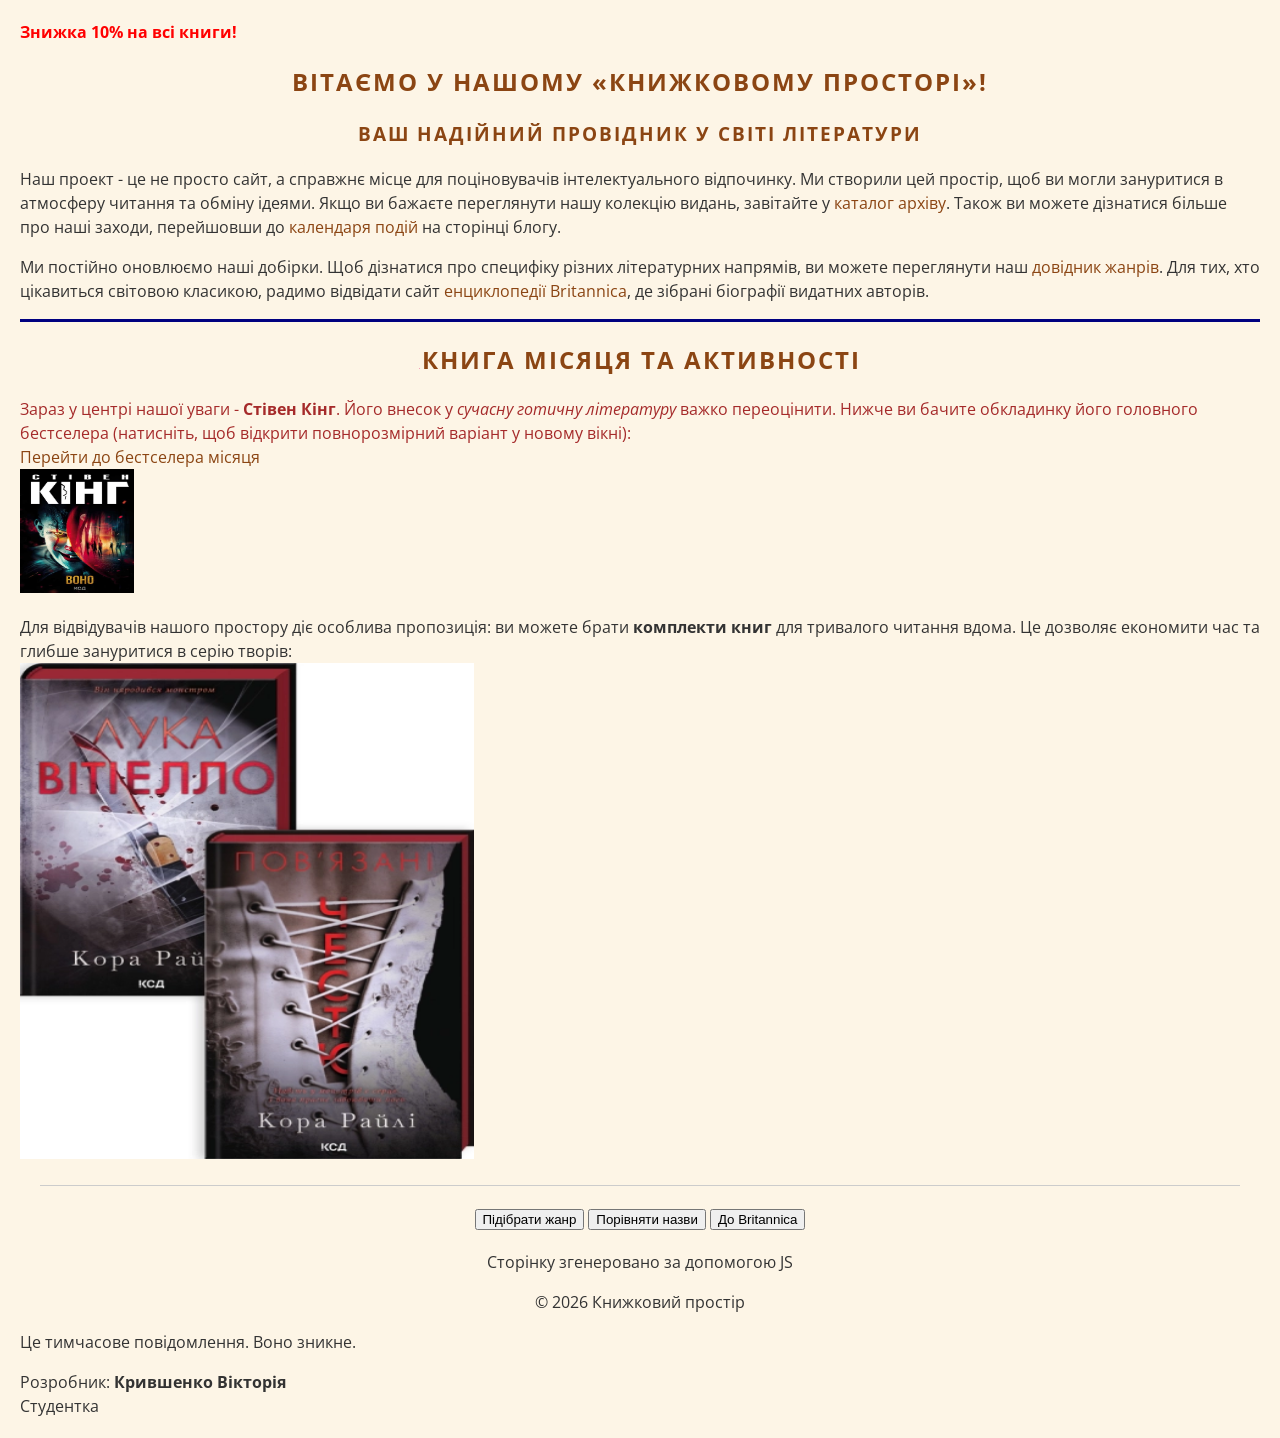
<file: index.html>
<!DOCTYPE html>
<html lang="ua">
<head>
    <meta charset="UTF-8">
    <meta name="viewport" content="width=device-width, initial-scale=1.0">
    <meta name="author" content="Крившенко Вікторія">
    <title>Книжковий простір — Головна</title>
    
    <link rel="preconnect" href="https://fonts.googleapis.com">
    <link rel="preconnect" href="https://fonts.gstatic.com" crossorigin>
    <link href="https://fonts.googleapis.com/css2?family=Open+Sans:ital,wght@0,300..800;1,300..800&display=swap" rel="stylesheet">
    
    <link rel="stylesheet" href="styles.css">


</head>

<body> 
    <section id="intro">
        <h1>Вітаємо у нашому «Книжковому просторі»!</h1>
        
        <p>
            Наш проект - це не просто сайт, а справжнє місце для поціновувачів інтелектуального відпочинку. 
            Ми створили цей простір, щоб ви могли зануритися в атмосферу читання та обміну ідеями. 
            Якщо ви бажаєте переглянути нашу колекцію видань, завітайте у 
            <a href="catalog.html" class="nav-link">каталог архіву</a>. 
            Також ви можете дізнатися більше про наші заходи, перейшовши до 
            <a href="blog.html#events" class="nav-link">календаря подій</a> на сторінці блогу.
        </p>

        <p>
            Ми постійно оновлюємо наші добірки. Щоб дізнатися про специфіку різних літературних напрямів, 
            ви можете переглянути наш <a href="genre.html#definitions" class="nav-link">довідник жанрів</a>. 
            Для тих, хто цікавиться світовою класикою, радимо відвідати сайт 
            <a href="https://www.britannica.com/" target="_blank" class="external-link">енциклопедії Britannica</a>, 
            де зібрані біографії видатних авторів.
        </p>
    </section>

    <hr>

    <section id="main-content">
        <h2 id="top">Книга місяця та активності</h2>
        
        <p>
            Зараз у центрі нашої уваги - <b>Стівен Кінг</b>. Його внесок у <i>сучасну готичну літературу</i> 
            важко переоцінити. Нижче ви бачите обкладинку його головного бестселера (натисніть, щоб відкрити 
            повнорозмірний варіант у новому вікні):
            <br>
            <a href="genre.html#king-genre" class="bestseller-link">Перейти до бестселера місяця</a>
            <br>
            <a href="img/it.webp" target="_blank">
                <img src="img/it.webp" width="114" height="124" alt="Стівен Кінг">
            </a>
        </p>

        <p>
            Для відвідувачів нашого простору діє особлива пропозиція: ви можете брати <b>комплекти книг</b> 
            для тривалого читання вдома. Це дозволяє економити час та глибше зануритися в серію творів:
            <br>
            <a href="bundle_full.jpg" target="_blank">
                <img src="img/compl.webp" width="454" height="496" alt="Комплект книг">
            </a>
        </p>
    </section>

    <div style="margin: 20px; text-align: center; border-top: 1px solid #ccc; padding-top: 20px;">
        <button onclick="userDialog()">Підібрати жанр</button>
        <button onclick="compareTitles('Процес', 'Сяйво')">Порівняти назви</button>
        <button onclick="checkExternal()">До Britannica</button>
    </div>

    <script>
        document.write("<p style='text-align:center'>Сторінку згенеровано за допомогою JS</p>");
    </script>

    <script>
        alert("Вітаємо у нашому літературному просторі!");
        let userName = prompt("Як нам до вас звертатися?", "Книголюб");
        
        document.body.style.backgroundColor = "#fdf5e6"; 
        setTimeout(() => { 
            document.body.style.backgroundColor = ""; 
        }, 30000);

        function checkExternal() {
            if(confirm("Перейти на сайт Britannica?")) {
                location.href = "https://www.britannica.com/";
            }
        }
    </script>

    <script src="script.js"></script>

    <script>
        window.onload = function() {
            manageDOM();
        };
    </script>
</body>
</html>
</file>
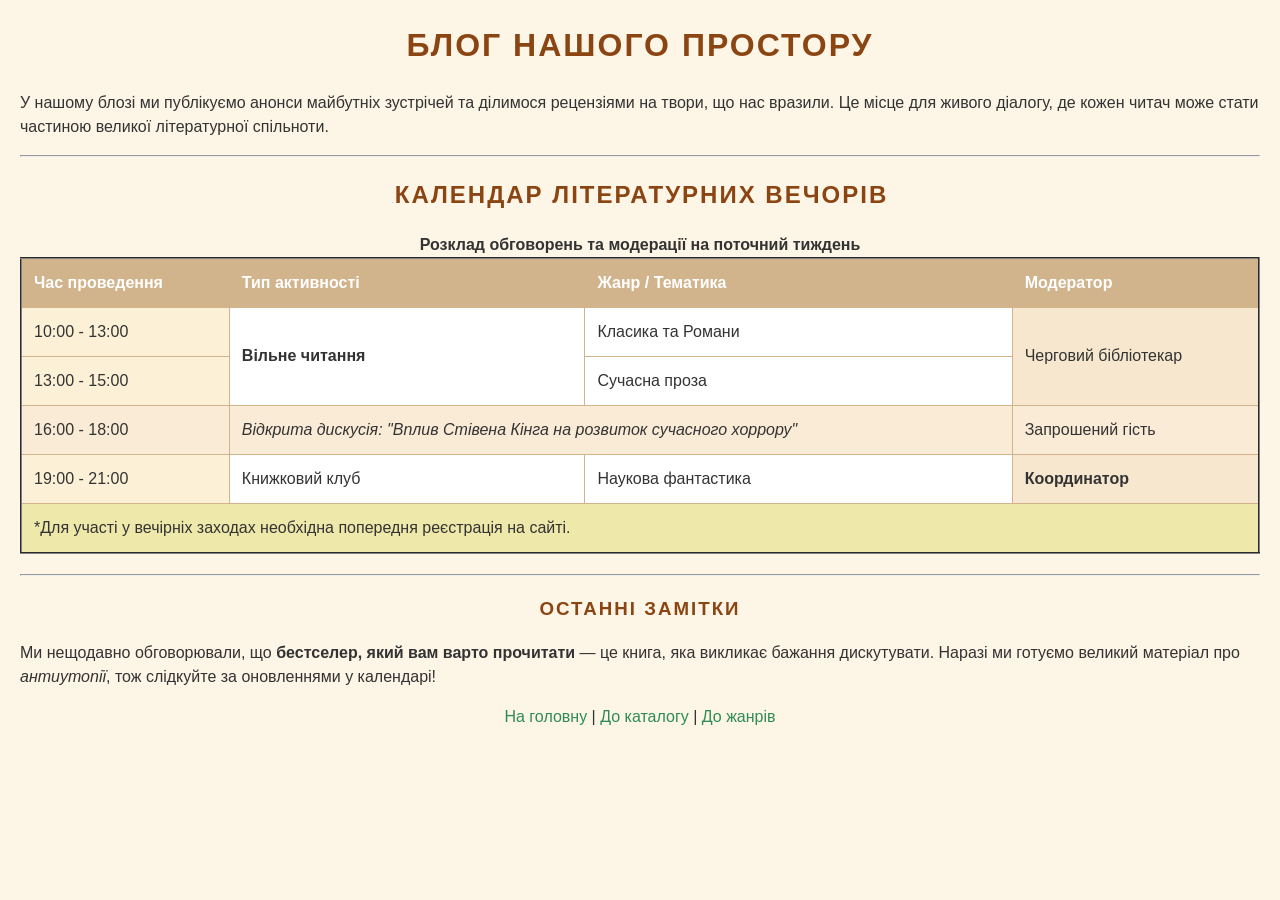
<file: blog.html>
<!DOCTYPE html>
<html lang="uk">
<head>
    <meta charset="UTF-8">
    <title>Блог та Події — Книжковий простір</title>
    <link rel="stylesheet" href="styles.css">
</head>
<body bgcolor="#FDF5E6"> <h1 align="center">Блог нашого простору</h1>
    
    <section>
        <p>
            У нашому блозі ми публікуємо анонси майбутніх зустрічей та ділимося рецензіями на твори, що нас вразили. 
            Це місце для живого діалогу, де кожен читач може стати частиною великої літературної спільноти.
        </p>
    </section>

    <hr>

    <section id="reviews"> <h2>Календар літературних вечорів</h2>
        
        <table border="2" cellspacing="10" cellpadding="15" align="center" width="90%">
            <caption><b>Розклад обговорень та модерації на поточний тиждень</b></caption>
            
            <colgroup>
                <col style="background-color: #fcf1d7;"> <col span="2" style="background-color: #ffffff;"> 
                <col style="background-color: #f7e7ce;"> 
            </colgroup>

            <thead>
                <tr bgcolor="#D2B48C" align="center">
                    <th>Час проведення</th>
                    <th>Тип активності</th>
                    <th>Жанр / Тематика</th>
                    <th>Модератор</th>
                </tr>
            </thead>

            <tbody>
                <tr>
                    <td align="center">10:00 - 13:00</td>
                    <td rowspan="2" valign="middle"><b>Вільне читання</b></td>
                    <td>Класика та Романи</td>
                    <td rowspan="2" align="right">Черговий бібліотекар</td>
                </tr>
                <tr>
                    <td align="center">13:00 - 15:00</td>
                    <td>Сучасна проза</td>
                </tr>

                <tr bgcolor="#faebd7">
                    <td align="center">16:00 - 18:00</td>
                    <td colspan="2" align="center">
                        <i>Відкрита дискусія: "Вплив Стівена Кінга на розвиток сучасного хоррору"</i>
                    </td>
                    <td align="right">Запрошений гість</td>
                </tr>

                <tr>
                    <td align="center">19:00 - 21:00</td>
                    <td>Книжковий клуб</td>
                    <td>Наукова фантастика</td>
                    <td align="right"><b>Координатор</b></td>
                </tr>
            </tbody>

            <tfoot>
                <tr bgcolor="#eee8aa">
                    <td colspan="4" align="center">
                        *Для участі у вечірніх заходах необхідна попередня реєстрація на сайті.
                    </td>
                </tr>
            </tfoot>
        </table>
    </section>

    

    <hr>

    <section>
        <h3>Останні замітки</h3>
        <p>
            Ми нещодавно обговорювали, що <b>бестселер, який вам варто прочитати</b> — це книга, яка викликає бажання 
            дискутувати. Наразі ми готуємо великий матеріал про <i>антиутопії</i>, тож слідкуйте за оновленнями у календарі!
        </p>
    </section>

    <p align="center">
        <a href="index.html" style="color: #2E8B57;">На головну</a> | 
        <a href="catalog.html" style="color: #2E8B57;">До каталогу</a> |
        <a href="genre.html" style="color: #2E8B57;">До жанрів</a>
    </p>

</body>

</html>
</file>
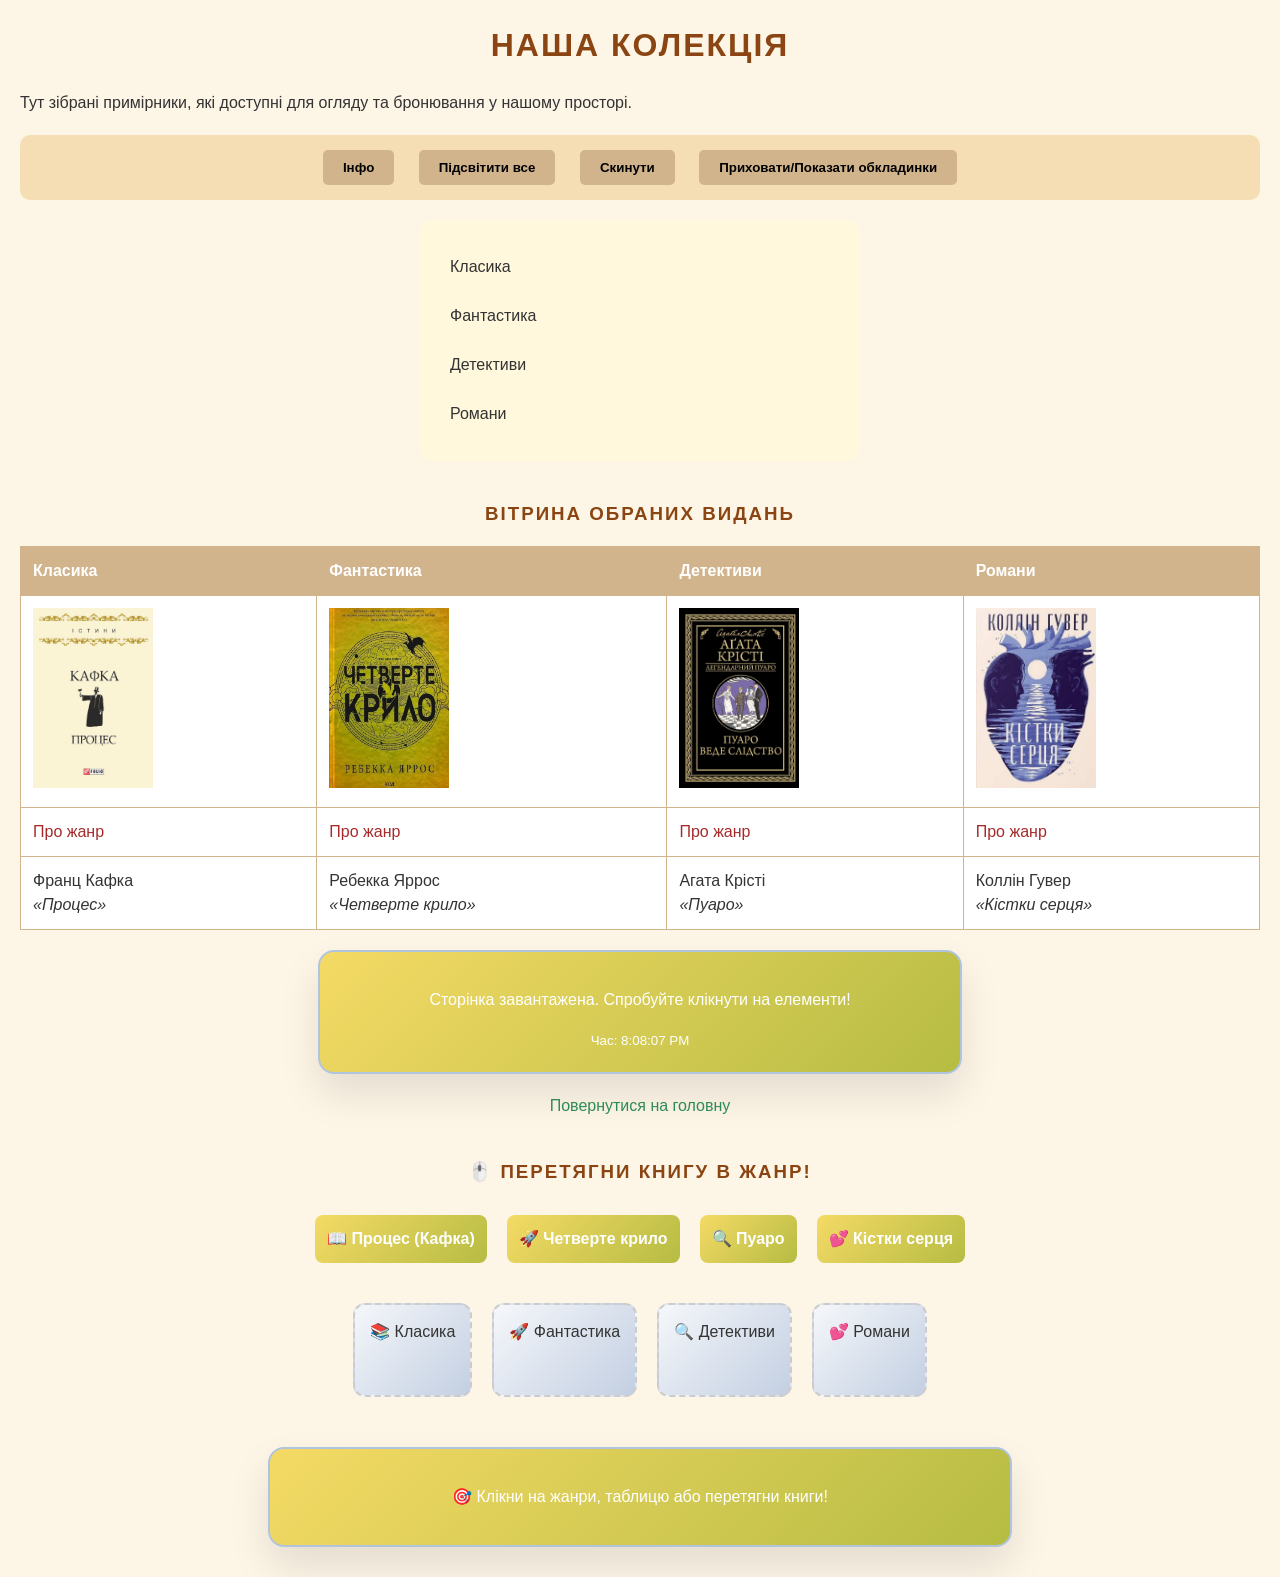
<file: catalog.html>
<!DOCTYPE html>
<html lang="uk">
<head>
    <meta charset="UTF-8">
    <title>Каталог — Книжковий простір</title>
    <link rel="stylesheet" href="styles.css">
</head>
<body bgcolor="#FDF5E6"> 
    <h1>Наша колекція</h1>
    <p>Тут зібрані примірники, які доступні для огляду та бронювання у нашому просторі.</p>

    <!-- Меню кнопок -->
    <div id="menu" class="menu">
        <button data-action="showInfo">Інфо</button>
        <button data-action="highlightAll">Підсвітити все</button>
        <button data-action="reset">Скинути</button>
        <button data-action="toggleImages">Приховати/Показати обкладинки</button>
    </div>

    <!-- Список жанрів для демонстрації -->
    <ul id="genreList" class="genre-list">
        <li data-genre="classic">Класика</li>
        <li data-genre="scifi">Фантастика</li>
        <li data-genre="detective">Детективи</li>
        <li data-genre="romance">Романи</li>
    </ul>

    <table border="1" width="80%" align="center" id="bookTable">
        <caption><h3>Вітрина обраних видань</h3></caption>
        
        <tr bgcolor="#D2B48C">
            <th onclick="handleTableClick(event)">Класика</th>
            <th onclick="handleTableClick(event)">Фантастика</th>
            <th onclick="handleTableClick(event)">Детективи</th>
            <th onclick="handleTableClick(event)">Романи</th>
        </tr>

        <tr align="center">
            <td><img src="img/kafka.jpg" width="120" height="180" alt="Книга 1" class="book-cover"></td>
            <td><img src="img/chetverte-krilo.jpg" width="120" height="180" alt="Книга 2" class="book-cover"></td>
            <td><img src="img/puaro.jpg" width="120" height="180" alt="Книга 3" class="book-cover"></td>
            <td><img src="img/kistku_sertsya.webp" width="120" height="180" alt="Книга 4" class="book-cover"></td>
        </tr>

        <tr align="center">
            <td><a href="genre.html#classic" style="color: brown;">Про жанр</a></td>
            <td><a href="genre.html#scifi" style="color: brown;">Про жанр</a></td>
            <td><a href="genre.html#detective" style="color: brown;">Про жанр</a></td>
            <td><a href="genre.html#romance" style="color: brown;">Про жанр</a></td>
        </tr>

        <tr align="center">
            <td>Франц Кафка<br><i>«Процес»</i></td>
            <td>Ребекка Яррос<br><i>«Четверте крило»</i></td>
            <td>Агата Крісті<br><i>«Пуаро»</i></td>
            <td>Коллін Гувер<br><i>«Кістки серця»</i></td>
        </tr>
    </table>

    <div id="infoPanel" class="info-panel">
        <p>Клікніть на заголовки таблиці або елементи списку для взаємодії!</p>
    </div>

    <p align="center">
        <a href="index.html" style="color: #2E8B57;">Повернутися на головну</a>
    </p>

    <div style="text-align: center; margin: 40px 0;">
        <h3>🖱️ Перетягни книгу в жанр!</h3>
        <div style="display: flex; gap: 20px; justify-content: center; flex-wrap: wrap;">
            <div class="draggable">📖 Процес (Кафка)</div>
            <div class="draggable">🚀 Четверте крило</div>
            <div class="draggable">🔍 Пуаро</div>
            <div class="draggable">💕 Кістки серця</div>
        </div>
        
        <div style="display: flex; gap: 20px; justify-content: center; margin-top: 20px; flex-wrap: wrap;">
            <div class="drop-zone" data-zone="Класика">📚 Класика</div>
            <div class="drop-zone" data-zone="Фантастика">🚀 Фантастика</div>
            <div class="drop-zone" data-zone="Детективи">🔍 Детективи</div>
            <div class="drop-zone" data-zone="Романи">💕 Романи</div>
        </div>
    </div>

    <!-- ✅ Info панель -->
    <div id="infoPanel" class="info-panel" style="max-width: 700px; margin: 30px auto;">
        <p>🎯 Клікни на жанри, таблицю або перетягни книги!</p>
    </div>
    <script src="script.js"></script>
</body>
</html>
</file>
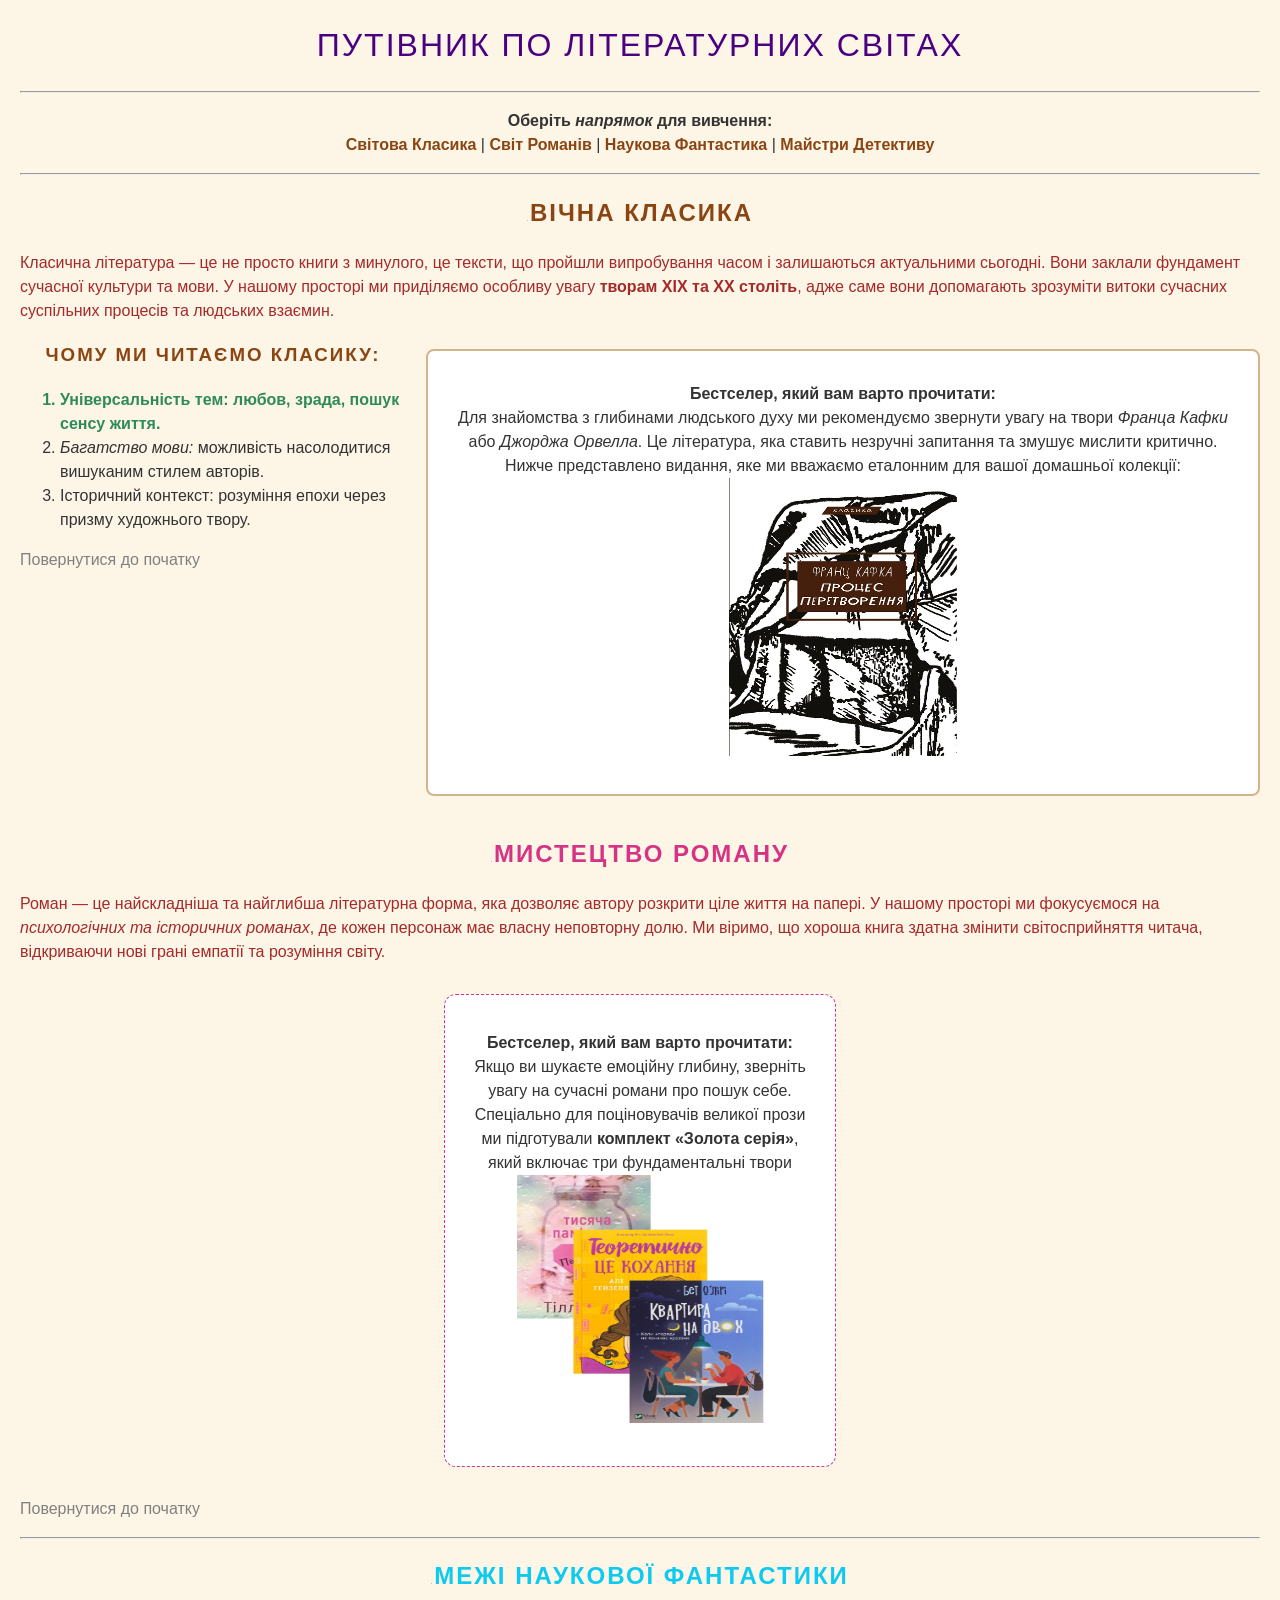
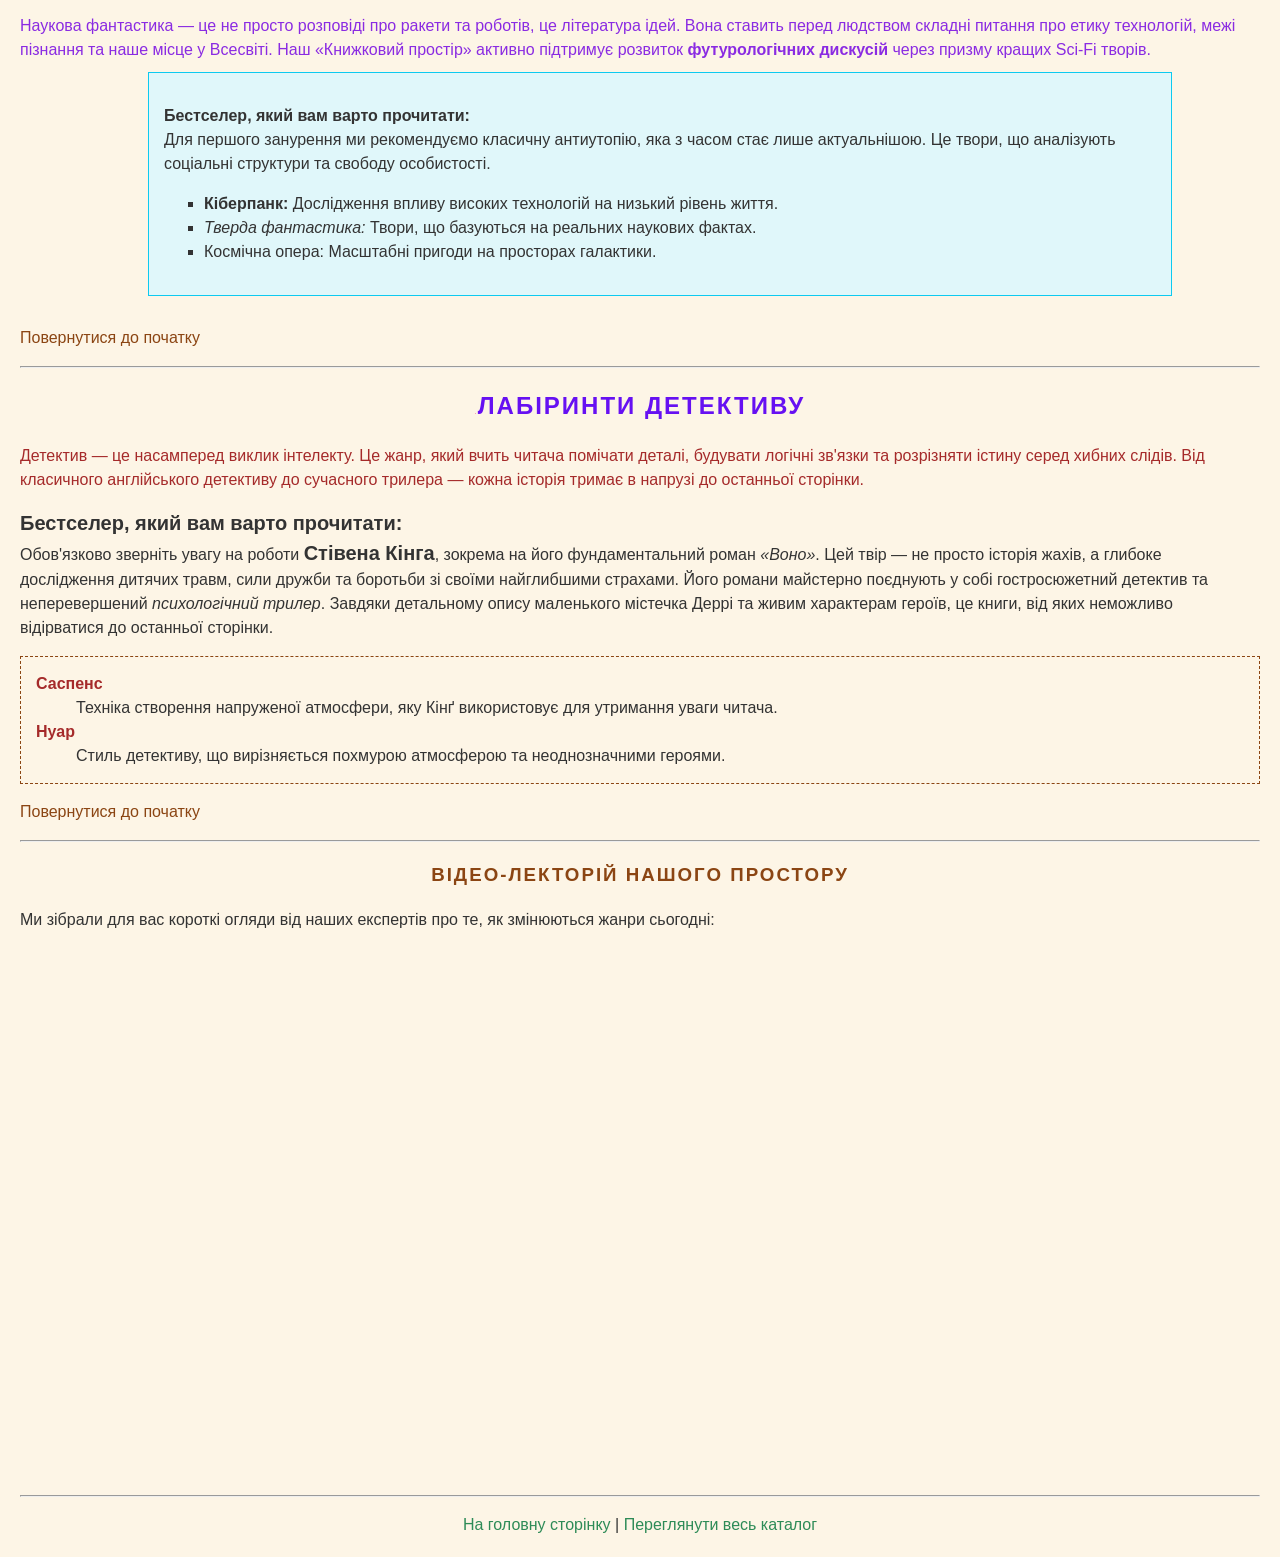
<file: genre.html>
<!DOCTYPE html>
<html lang="uk">
<head>
    <meta charset="UTF-8">
    <title>Жанровий простір — Глибоке занурення</title>
    <link rel="stylesheet" href="styles.css">

    <style>
        h1 {
            color: #4B0082;
            text-decoration: none; 
            font-weight: normal;
        }
    </style>
</head>
<body bgcolor="#FDF5E6">

    <h1 align="center">Путівник по літературних світах</h1>

    <hr>    

    <p class="nav-link" align="center">
        <b>Оберіть <span>напрямок</span> для вивчення:</b> <br>
        <a href="#classics">Світова Класика</a> | 
        <a href="#romance">Світ Романів</a> | 
        <a href="#scifi">Наукова Фантастика</a> | 
        <a href="#detective">Майстри Детективу</a>
    </p>

    <hr>
    
    <section id="classics">
        <h2><font color="#8B4513">Вічна Класика</font></h2>
        <p>
            Класична література — це не просто книги з минулого, це тексти, що пройшли випробування часом і залишаються актуальними сьогодні. 
            Вони заклали фундамент сучасної культури та мови. У нашому просторі ми приділяємо особливу увагу <b>творам ХІХ та ХХ століть</b>, 
            адже саме вони допомагають зрозуміти витоки сучасних суспільних процесів та людських взаємин.
        </p>
        
        <div class="classics-bestseller">
            <p>
            <b>Бестселер, який вам варто прочитати:</b> <br>
            Для знайомства з глибинами людського духу ми рекомендуємо звернути увагу на твори <i>Франца Кафки</i> або <i>Джорджа Орвелла</i>. 
            Це література, яка ставить незручні запитання та змушує мислити критично. 
            Нижче представлено видання, яке ми вважаємо еталонним для вашої домашньої колекції:
            <br>
            <a href="img/process.webp" target="_blank">
                <img src="img/process.webp" width="228" height="278" alt="Класичне видання">
            </a>
            </p>
         </div>
        

        <h3>Чому ми читаємо класику:</h3>
        <ol>
            <li><b>Універсальність тем:</b> любов, зрада, пошук сенсу життя.</li>
            <li><i>Багатство мови:</i> можливість насолодитися вишуканим стилем авторів.</li>
            <li>Історичний контекст: розуміння епохи через призму художнього твору.</li>
        </ol>
        <p><a href="#top" style="color: grey;">Повернутися до початку</a></p>
    </section>

    <section id="romance">
        <h2><font color="#d63384">Мистецтво Роману</font></h2>
        <p>
            Роман — це найскладніша та найглибша літературна форма, яка дозволяє автору розкрити ціле життя на папері. 
            У нашому просторі ми фокусуємося на <i>психологічних та історичних романах</i>, де кожен персонаж має власну неповторну долю. 
            Ми віримо, що хороша книга здатна змінити світосприйняття читача, відкриваючи нові грані емпатії та розуміння світу.
        </p>
        
        <div class="romance-bestseller">
            <p>
            <b>Бестселер, який вам варто прочитати:</b> <br>
            Якщо ви шукаєте емоційну глибину, зверніть увагу на сучасні романи про пошук себе. 
            Спеціально для поціновувачів великої прози ми підготували <b>комплект «Золота серія»</b>, 
            який включає три фундаментальні твори
            <br>
            <a href="img/file_268_4.jpg" target="_blank">
                <img src="img/file_268_4.jpg" width="247" height="248" alt="Комплект романів">
            </a>
            </p>
        </div>
        <p><a href="#top" style="color: grey;">Повернутися до початку</a></p>
    </section>

    <hr>

    <section id="scifi">
        <h2><font color="#0dcaf0">Межі Наукової Фантастики</font></h2>
        <p>
            Наукова фантастика — це не просто розповіді про ракети та роботів, це література ідей. 
            Вона ставить перед людством складні питання про етику технологій, межі пізнання та наше місце у Всесвіті. 
            Наш «Книжковий простір» активно підтримує розвиток <b>футурологічних дискусій</b> через призму кращих Sci-Fi творів.
        </p>
        
        <div class ="scifi-bestseller">
             <p>
                <b>Бестселер, який вам варто прочитати:</b> <br>
                Для першого занурення ми рекомендуємо класичну антиутопію, яка з часом стає лише актуальнішою. 
                Це твори, що аналізують соціальні структури та свободу особистості.
            </p>

            <ul type="square">
                <li><b>Кіберпанк:</b> Дослідження впливу високих технологій на низький рівень життя.</li>
                <li><i>Тверда фантастика:</i> Твори, що базуються на реальних наукових фактах.</li>
                <li>Космічна опера: Масштабні пригоди на просторах галактики.</li>
            </ul>
        </div>
        <p><a href="#top"">Повернутися до початку</a></p>
    </section>

    <hr>

    <section id="detective">
        <h2><font color="#6610f2">Лабіринти Детективу</font></h2>
        <p>
            Детектив — це насамперед виклик інтелекту. Це жанр, який вчить читача помічати деталі, будувати логічні зв'язки 
            та розрізняти істину серед хибних слідів. Від класичного англійського детективу до сучасного трилера — 
            кожна історія тримає в напрузі до останньої сторінки.
        </p>
        
        <p id="king-genre">
            <b>Бестселер, який вам варто прочитати:</b> <br>
            Обов'язково зверніть увагу на роботи <b>Стівена Кінга</b>, зокрема на його фундаментальний роман <i>«Воно»</i>. 
            Цей твір — не просто історія жахів, а глибоке дослідження дитячих травм, сили дружби та боротьби зі своїми найглибшими страхами. 
            Його романи майстерно поєднують у собі гостросюжетний детектив та неперевершений <i>психологічний трилер</i>. 
            Завдяки детальному опису маленького містечка Деррі та живим характерам героїв, це книги, від яких неможливо відірватися до останньої сторінки.
        </p>

        <dl>
            <dt>Саспенс</dt>
            <dd>Техніка створення напруженої атмосфери, яку Кінґ використовує для утримання уваги читача.</dd>
            
            <dt>Нуар</dt>
            <dd>Стиль детективу, що вирізняється похмурою атмосферою та неоднозначними героями.</dd>
        </dl>
        <p><a href="#top">Повернутися до початку</a></p>
    </section>

    <hr>

    <section>
        <h3>Відео-лекторій нашого простору</h3>
        <p>Ми зібрали для вас короткі огляди від наших експертів про те, як змінюються жанри сьогодні:</p>
       <iframe width="946" height="532" src="https://www.youtube.com/embed/nvxr9lx2Xe4" title="📚 Книжковий Арсенал як простір сили | Ірина Славінська | Медіуми" frameborder="0" allow="accelerometer; autoplay; clipboard-write; encrypted-media; gyroscope; picture-in-picture; web-share" referrerpolicy="strict-origin-when-cross-origin" allowfullscreen></iframe>
    </section>

    <footer align="center">
        <hr>
        <p>
            <a href="index.html" style="color: #2E8B57;">На головну сторінку</a> | 
            <a href="catalog.html" style="color: #2E8B57;">Переглянути весь каталог</a>
        </p>
    </footer>

</body>
</html>
</file>
<file: styles.css>
body {
    background-color: #fdf5e6; 
    font-family: "Open Sans", sans-serif;
    font-size: 16px;
    line-height: 1.5; 
    color: #333;
    margin: 20px;
}

h1, h2, h3 {
    color: #8b4513; 
    text-align: center; 
    text-transform: uppercase;
    letter-spacing: 2px;
}


.nav-link > a {
    text-decoration: none;
    font-weight: bold;
    color: #2e8b57; 
}

table {
    width: 100%;
    border-collapse: collapse; 
    margin: 20px 0;
    background-color: #fff;
}

th, td {
    border: 1px solid #d2b48c;
    padding: 12px; 
    text-align: left;
}

th {
    background-color: #d2b48c; 
    color: white;
}

ul + ol {
    margin: 15px 40px;
    padding: 10px;
    background-color: #f9f4e8;
    border-radius: 8px;
}

dl {
    border: 1px dashed #8b4513;
    padding: 15px;
    margin-top: 10px;
}

dt {
    font-weight: bold;
    color: #a52a2a;
}

/*сусідній селектор */
section h2 + p {
    color:brown
}

/* контекстний селектор */
#detective b {
    font-size: 20px;
}

/* дочірній селектор */
#scifi > p {
    color: blueviolet;
}
    
span {
    font-style: italic;
}

.classics-bestseller {
    float: right;
    width: 80%;
    max-width: 800px;
    margin: 10px 0 20px 20px;
    padding: 15px;
    background-color: #fff;
    border: 2px solid #d2b48c;
    border-radius: 8px;
    text-align: center;

}

.scifi-bestseller {
    position: relative;
    top: -10px;
    left: 20px;
    width: 80%;
    margin: 20px auto;
    padding: 15px;
    background-color: #e0f7fa;
    border: 1px solid #0dcaf0;
}

.romance-bestseller {
    position: static; 
    width: 350px;
    margin: 30px auto;
    padding: 20px;
    background-color: #fff;
    border: 1px dashed #d63384; 
    border-radius: 12px;
    text-align: center;
}

a:link { color: #8b4513; text-decoration: none; }
a:visited { color: #5d3a1a; }
a:hover { color: #d63384; text-decoration: underline; }
a:active { color: #ff0000; }

ol li:first-child {
    font-weight: bold;
    color: #2e8b57;
}

section h2:before {
    content: "💕";
    font-size: 0.8px;
}

#classics::after {
    content: "";
    display: table;
    clear: both;
}
.menu {
    text-align: center;
    margin: 20px 0;
    padding: 15px;
    background: #F5DEB3;
    border-radius: 10px;
}

.menu button {
    margin: 0 10px;
    padding: 10px 20px;
    background: #D2B48C;
    border: none;
    border-radius: 5px;
    cursor: pointer;
    font-weight: bold;
}

.menu button:hover {
    background: #DEB887;
}

.genre-list {
    list-style: none;
    padding: 0;
    margin: 20px auto;
    max-width: 400px;
    background: #FFF8DC;
    border-radius: 10px;
    padding: 20px;
}

.genre-list li {
    padding: 10px;
    margin: 5px 0;
    cursor: pointer;
    border-radius: 5px;
    transition: all 0.3s ease;
}

.genre-list li:hover {
    background: #FFE4B5;
}

.genre-list li.highlighted {
    background: #FFD700 !important;
    font-weight: bold;
    transform: scale(1.05);
}

.info-panel {
    margin: 20px auto;
    max-width: 80%;
    padding: 15px;
    background: #F0F8FF;
    border: 2px solid #B0C4DE;
    border-radius: 10px;
    text-align: center;
}

th.highlighted {
    background-color: #FFD700 !important;
    cursor: pointer;
}

.book-cover.hidden {
    opacity: 0.3;
    filter: grayscale(100%);
}

.interactive {
    transition: all 0.3s ease;
    cursor: pointer;
}

.draggable {
    cursor: grab;
    user-select: none;
}

.draggable:active { cursor: grabbing; }

.drop-zone {
    border: 2px dashed #ccc;
    min-height: 80px;
    padding: 20px;
    margin: 10px;
    transition: all 0.3s;
}

.drop-zone:hover {
    background: #f0f8ff;
    border-color: #007bff;
}

.dragging-ghost {
    box-shadow: 0 5px 15px rgba(0,0,0,0.3) !important;
}

/* 🆕 Drag & Drop Анімація */
.dragging-ghost {
    animation: ghostFloat 0.6s ease-in-out infinite alternate;
    filter: drop-shadow(0 8px 20px rgba(255, 107, 53, 0.5));
}

@keyframes ghostFloat {
    0% { 
        transform: translateY(0px) rotate(5deg) scale(1.02);
        box-shadow: 0 8px 20px rgba(255, 107, 53, 0.4);
    }
    100% { 
        transform: translateY(-4px) rotate(-5deg) scale(1.05);
        box-shadow: 0 12px 30px rgba(255, 107, 53, 0.6);
    }
}

/* 🆕 Зони Drop з ефектами */
.drop-zone {
    min-height: 60px;
    padding: 15px;
    border: 2px dashed #ccc;
    border-radius: 12px;
    margin: 10px 0;
    transition: all 0.3s cubic-bezier(0.4, 0, 0.2, 1);
    cursor: pointer;
    background: linear-gradient(135deg, #f5f7fa 0%, #c3cfe2 100%);
}

.drop-zone.drag-over {
    background: linear-gradient(135deg, #FFD700 0%, #FFA500 100%) !important;
    transform: scale(1.05) !important;
    border-color: #FF6B35 !important;
    box-shadow: 0 10px 30px rgba(255, 107, 53, 0.3) !important;
}

/* 🆕 Перетягуваний елемент */
.draggable {
    user-select: none;
    cursor: grab;
    transition: all 0.2s ease;
    padding: 12px;
    border-radius: 8px;
    background: linear-gradient(135deg, #f4da65 0%, #b6bc43 100%);
    color: white;
    margin: 10px 0;
    font-weight: bold;
}

.draggable:active {
    cursor: grabbing !important;
    transform: scale(0.95) !important;
    opacity: 0.7 !important;
}

/* 🆕 Плавний перехід після Drop */
.draggable.drop-success {
    animation: successBounce 0.6s cubic-bezier(0.68, -0.55, 0.265, 1.55);
}

@keyframes successBounce {
    0% { transform: scale(0.3) rotate(-180deg); opacity: 0; }
    50% { transform: scale(1.2) rotate(20deg); }
    100% { transform: scale(1) rotate(0deg); opacity: 1; }
}

/* 🆕 Info Panel покращений */
#infoPanel {
    max-width: 600px;
    margin: 20px auto;
    padding: 20px;
    background: linear-gradient(135deg, #f4da65 0%, #b6bc43  100%);
    color: white;
    border-radius: 16px;
    box-shadow: 0 20px 40px rgba(0,0,0,0.1);
    transition: all 0.4s ease;
}

#infoPanel:hover {
    transform: translateY(-5px);
    box-shadow: 0 25px 50px rgba(0,0,0,0.15);
}
</file>
